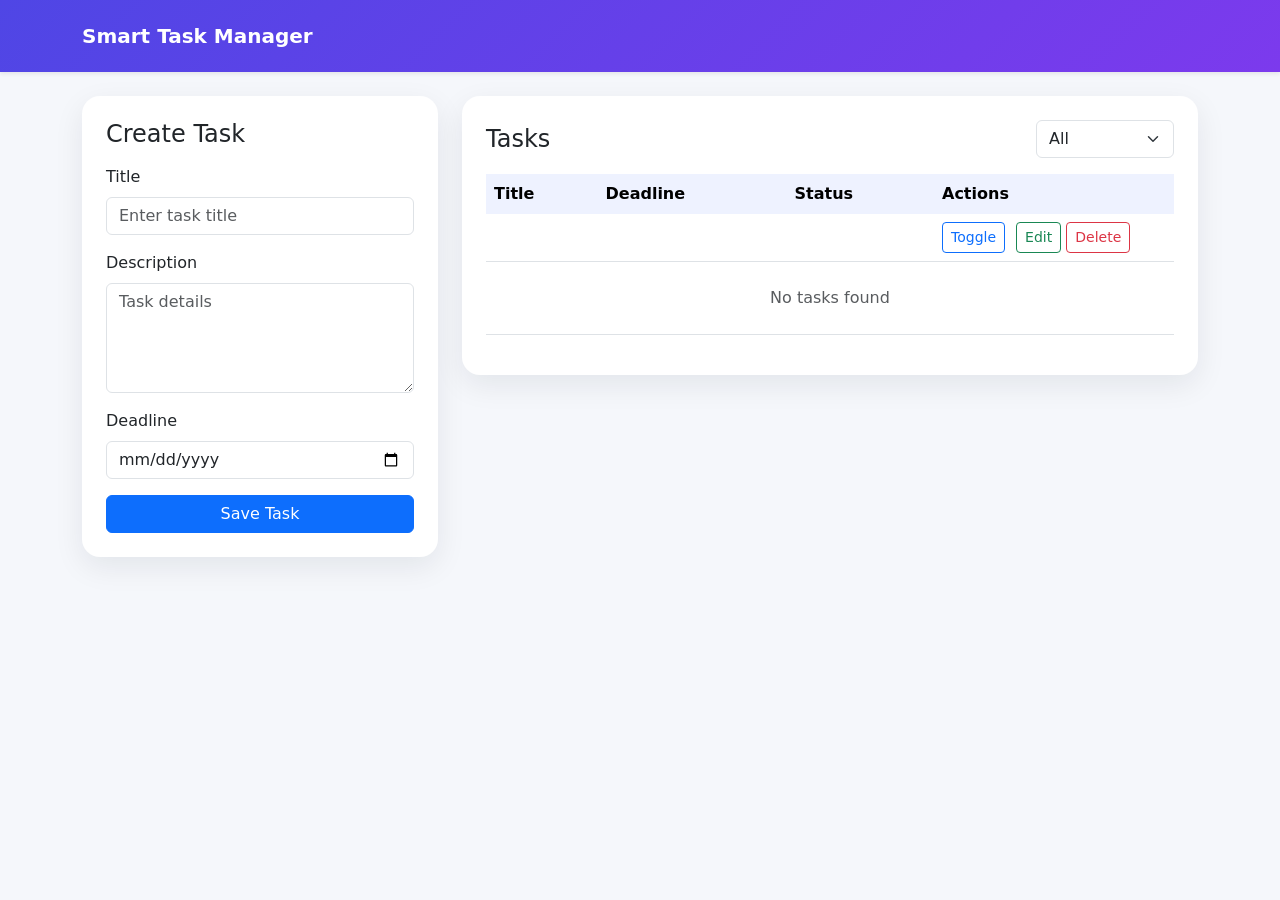
<file: src/main/resources/templates/index.html>
<!DOCTYPE html>
<html xmlns:th="http://www.thymeleaf.org">

<head>
    <meta charset="UTF-8">
    <meta name="viewport" content="width=device-width, initial-scale=1">
    <title>Smart Task Manager</title>
    <link href="https://cdn.jsdelivr.net/npm/bootstrap@5.3.3/dist/css/bootstrap.min.css" rel="stylesheet">
    <style>
        body {
            background: #f5f7fb;
        }

        .gradient-header {
            background: linear-gradient(135deg, #4f46e5, #7c3aed);
            color: white;
        }

        .task-card {
            border: none;
            border-radius: 18px;
            box-shadow: 0 10px 30px rgba(15, 23, 42, 0.08);
        }

        .badge-status {
            font-size: 0.8rem;
            padding: 0.5rem 0.75rem;
        }

        .table thead th {
            background: #eef2ff;
            border-bottom: none;
        }

        .action-btns form {
            display: inline-block;
            margin-right: 6px;
        }
    </style>
</head>

<body>

    <nav class="navbar navbar-expand-lg navbar-dark gradient-header shadow-sm">
        <div class="container py-2">
            <a class="navbar-brand fw-bold" href="/tasks">Smart Task Manager</a>
        </div>
    </nav>

    <div class="container py-4">
        <div class="row g-4">
            <div class="col-lg-4">
                <div class="card task-card p-4">
                    <h4 class="mb-3">Create Task</h4>
                    <form th:action="@{/tasks/save}" th:object="${task}" method="post">
                        <input type="hidden" th:field="*{id}">

                        <div class="mb-3">
                            <label class="form-label">Title</label>
                            <input type="text" class="form-control" th:field="*{title}" placeholder="Enter task title"
                                required>
                        </div>

                        <div class="mb-3">
                            <label class="form-label">Description</label>
                            <textarea class="form-control" th:field="*{description}" rows="4"
                                placeholder="Task details"></textarea>
                        </div>

                        <div class="mb-3">
                            <label class="form-label">Deadline</label>
                            <input type="date" class="form-control" th:field="*{deadline}" required>
                        </div>

                        <button type="submit" class="btn btn-primary w-100">Save Task</button>
                    </form>
                </div>
            </div>

            <div class="col-lg-8">
                <div class="card task-card p-4">
                    <div class="d-flex justify-content-between align-items-center mb-3 flex-wrap gap-2">
                        <h4 class="mb-0">Tasks</h4>
                        <form method="get" action="/tasks">
                            <select class="form-select" name="status" onchange="this.form.submit()">
                                <option value="all" th:selected="${status == 'all'}">All</option>
                                <option value="pending" th:selected="${status == 'pending'}">Pending</option>
                                <option value="completed" th:selected="${status == 'completed'}">Completed</option>
                            </select>
                        </form>
                    </div>

                    <div class="table-responsive">
                        <table class="table align-middle">
                            <thead>
                                <tr>
                                    <th>Title</th>
                                    <th>Deadline</th>
                                    <th>Status</th>
                                    <th style="width: 240px;">Actions</th>
                                </tr>
                            </thead>
                            <tbody>
                                <tr th:each="t : ${tasks}">
                                    <td>
                                        <div class="fw-semibold" th:text="${t.title}"></div>
                                        <small class="text-muted" th:text="${t.description}"></small>
                                    </td>
                                    <td th:text="${t.deadline}"></td>
                                    <td>
                                        <span class="badge rounded-pill badge-status"
                                            th:classappend="${t.completed} ? ' text-bg-success' : ' text-bg-warning'"
                                            th:text="${t.completed ? 'Completed' : 'Pending'}"></span>
                                    </td>
                                    <td class="action-btns">
                                        <form th:action="@{'/tasks/' + ${t.id} + '/toggle'}" method="post">
                                            <button type="submit" class="btn btn-sm btn-outline-primary">
                                                Toggle
                                            </button>
                                        </form>

                                        <a th:href="@{'/tasks/edit/' + ${t.id}}" class="btn btn-sm btn-outline-success">
                                            Edit
                                        </a>

                                        <form th:action="@{'/tasks/' + ${t.id} + '/delete'}" method="post">
                                            <button type="submit" class="btn btn-sm btn-outline-danger"
                                                onclick="return confirm('Delete this task?')">
                                                Delete
                                            </button>
                                        </form>
                                    </td>
                                </tr>

                                <tr th:if="${#lists.isEmpty(tasks)}">
                                    <td colspan="4" class="text-center text-muted py-4">No tasks found</td>
                                </tr>
                            </tbody>
                        </table>
                    </div>
                </div>
            </div>
        </div>
    </div>

    <script src="https://cdn.jsdelivr.net/npm/bootstrap@5.3.3/dist/js/bootstrap.bundle.min.js"></script>
</body>

</html>
</file>
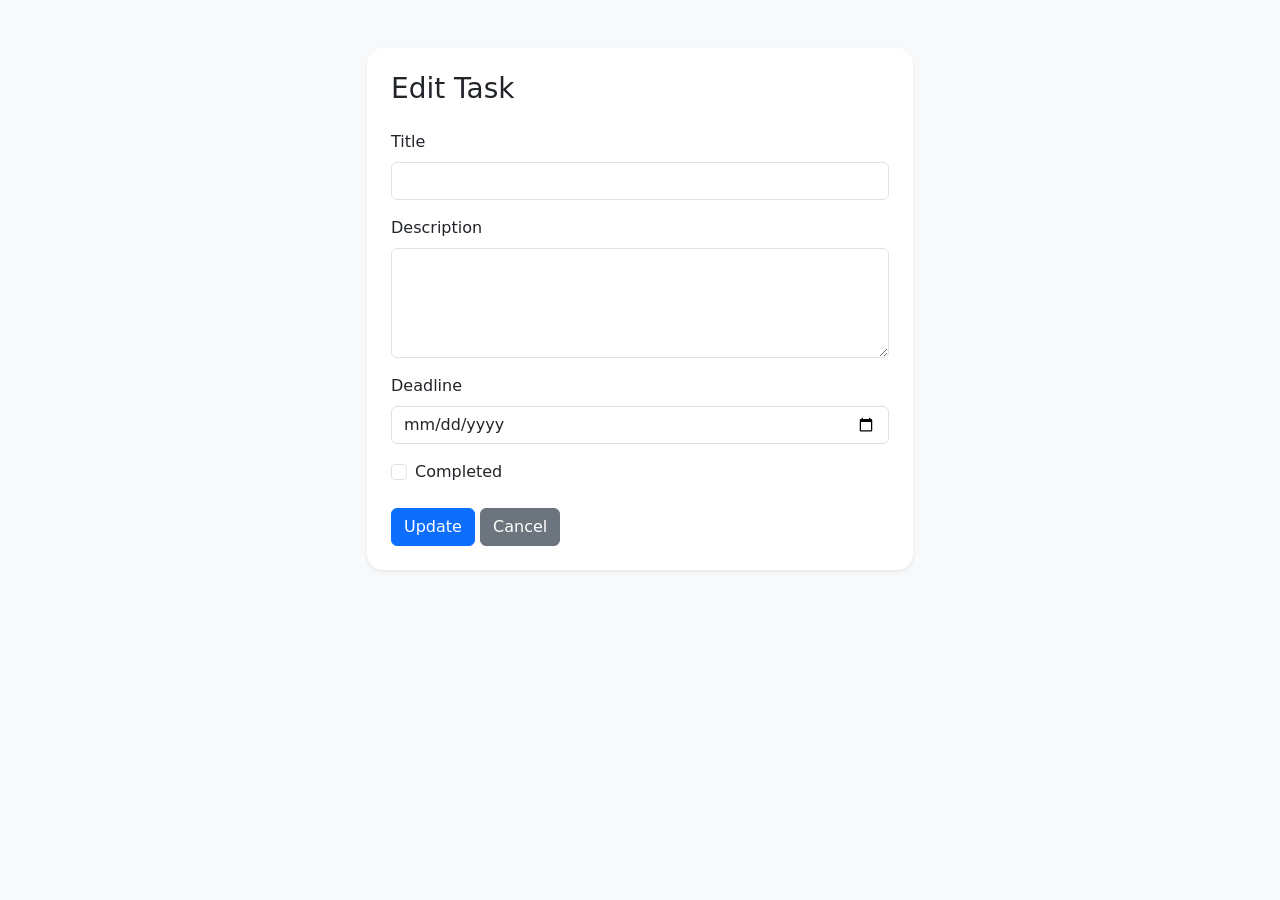
<file: src/main/resources/templates/edit.html>
<!DOCTYPE html>
<html xmlns:th="http://www.thymeleaf.org">

<head>
    <meta charset="UTF-8">
    <meta name="viewport" content="width=device-width, initial-scale=1">
    <title>Edit Task</title>
    <link href="https://cdn.jsdelivr.net/npm/bootstrap@5.3.3/dist/css/bootstrap.min.css" rel="stylesheet">
</head>

<body class="bg-light">
    <div class="container py-5">
        <div class="row justify-content-center">
            <div class="col-lg-6">
                <div class="card shadow-sm border-0 rounded-4 p-4">
                    <h3 class="mb-4">Edit Task</h3>

                    <form th:action="@{/tasks/save}" th:object="${task}" method="post">
                        <input type="hidden" th:field="*{id}">

                        <div class="mb-3">
                            <label class="form-label">Title</label>
                            <input type="text" class="form-control" th:field="*{title}" required>
                        </div>

                        <div class="mb-3">
                            <label class="form-label">Description</label>
                            <textarea class="form-control" th:field="*{description}" rows="4"></textarea>
                        </div>

                        <div class="mb-3">
                            <label class="form-label">Deadline</label>
                            <input type="date" class="form-control" th:field="*{deadline}" required>
                        </div>

                        <div class="form-check mb-4">
                            <input class="form-check-input" type="checkbox" th:field="*{completed}" id="completed">
                            <label class="form-check-label" for="completed">Completed</label>
                        </div>

                        <button class="btn btn-primary" type="submit">Update</button>
                        <a href="/tasks" class="btn btn-secondary">Cancel</a>
                    </form>
                </div>
            </div>
        </div>
    </div>
</body>

</html>
</file>
